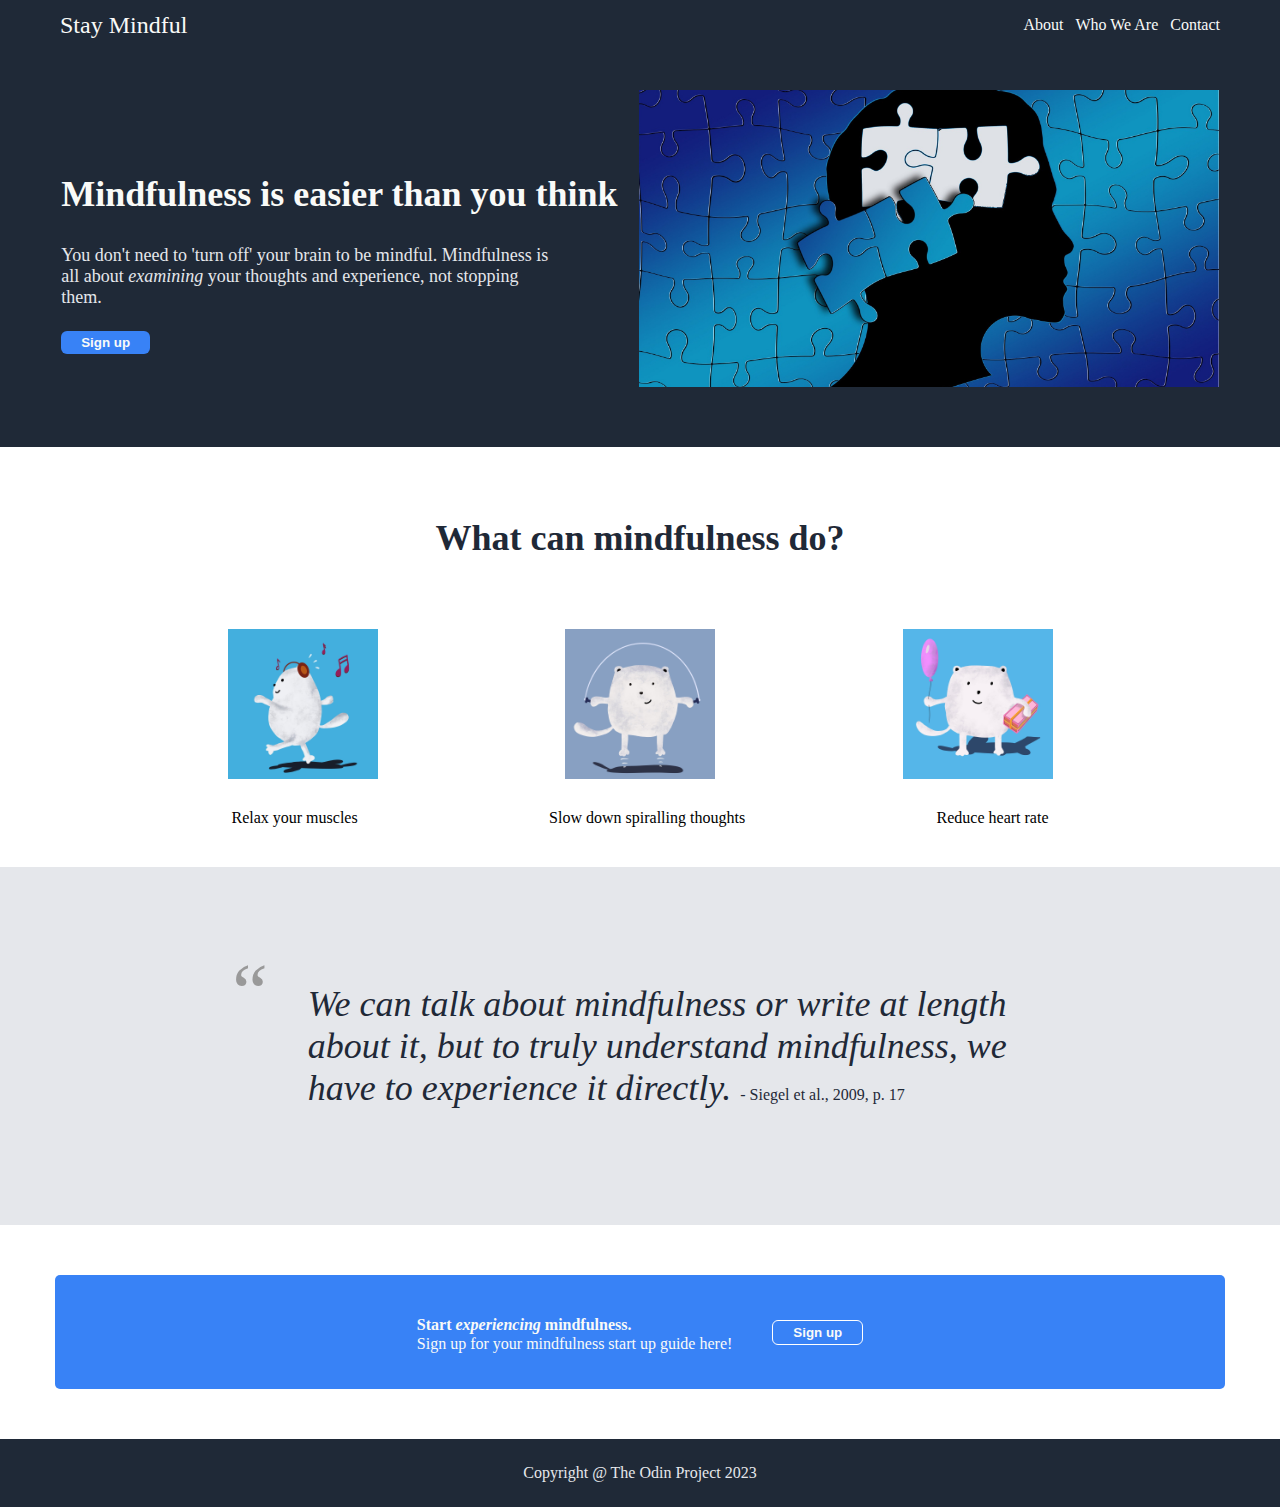
<file: index.html>
<!DOCTYPE html>
<html lang="en">

<head>
  <meta charset="UTF-8">
  <meta name="viewport" content="width=device-width, initial-scale=1.0">
  <link href="styles.css" rel="stylesheet">
  <title>Mindfulness</title>
</head>

<body>
  <div class="header-container">
    <nav class="top-menu">
      <div class="logo">Stay Mindful
      </div>
      <ul>
        <li><a href="about.html">About</a></li>
        <li><a href="who-we-are.html">Who We Are</a></li>
        <li><a href="contact.html">Contact</a></li>
      </ul>
    </nav>

    <div class="hero">
      <div class="title">
        <h2>Mindfulness is easier than you think</h2>
        <p class="secondary">You don't need to 'turn off' your brain to be mindful. Mindfulness is all about
          <em>examining</em> your thoughts and experience, not stopping them.</em></p>
        <button>Sign up</button>
      </div>
      <img src="images/head-puzzle.jpg" alt="head silhouette with puzzle pieces missing">
    </div>
  </div>

  <div class="content-container">
    <h2>What can mindfulness do?</h2>
    <div class="info-pics">
      <div class="pics">
        <img src="images/cat1.jpg" alt="cartoon cat listening to music">
        <img src="images/cat2.jpg" alt="cartoon cat skipping rope">
        <img src="images/cat3.jpg" alt="cartoon cat holding gift and balloon">
      </div>
      <div class="info">
        <div class="info-text">Relax your muscles
        </div>
        <div class="info-text">Slow down spiralling thoughts
        </div>
        <div class="info-text">Reduce heart rate
        </div>

      </div>

    </div>

  </div>

  <div class="quote">
    <blockquote cite="https://positivepsychology.com/mindfulness-quotes/" class="quote-text">We can talk about
      mindfulness or write at length about it, but to truly understand mindfulness, we have to experience it directly.
      <span> - Siegel et al., 2009, p. 17</span>
    </blockquote>
  </div>

  <div class="banner">
    <div class="words">
      <h4>Start <em>experiencing</em> mindfulness.</h4>
      <p>Sign up for your mindfulness start up guide here!</p>
    </div>
    <button>Sign up</button>

  </div>



</body>

<footer>
  Copyright @ The Odin Project 2023
</footer>

</html>
</file>
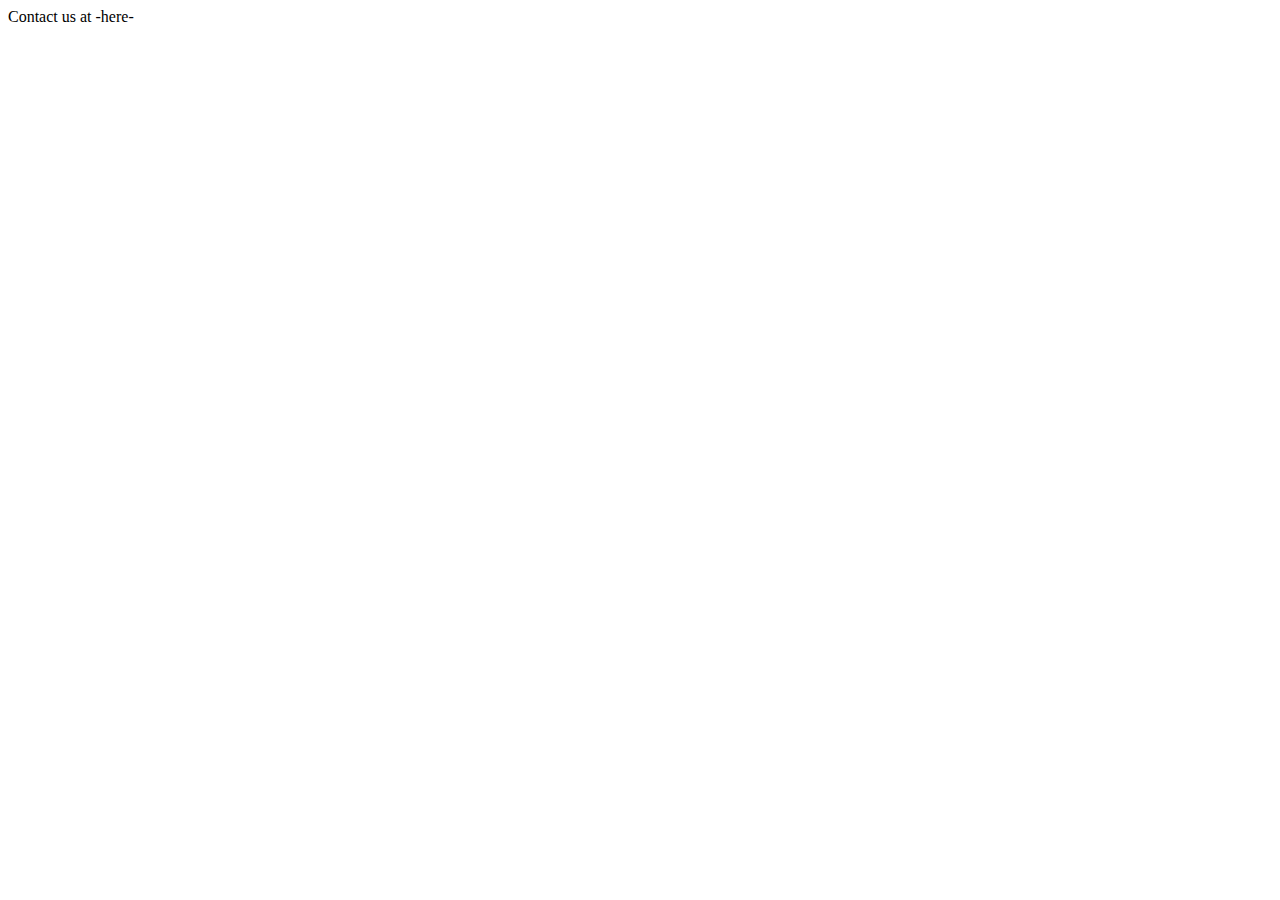
<file: contact.html>
<!DOCTYPE html>
<html lang="en">
<head>
    <meta charset="UTF-8">
    <meta name="viewport" content="width=device-width, initial-scale=1.0">
    <title>Contact</title>
</head>
<body>
    Contact us at -here-
</body>
</html>
</file>
<file: styles.css>
html {
    height: 100%;
    width: 100%;
  }
  
  body {
    margin: 0;
  }
  
  .header-container {
    background-color: #1F2937;
    color: #f9faf8;
    font-size: 24px;
    padding: 0 60px;
  }
  
  .top-menu {
    padding-bottom: 40px;
  }
  
  .top-menu,
  ul {
    display: flex;
  }
  
  .logo {
    padding-top: 12px;
  }
  
  .top-menu ul {
    list-style: none;
    margin-left: auto;
    /*flex box fix?*/
    gap: 12px;
    font-size: 16px;
  }
  
  
  .top-menu li a {
    text-decoration: none;
    color: #f9faf8;
  }
  
  .top-menu li a:hover {
    text-decoration: underline;
  }
  
  
  .title h2 {
    font-size: 36px;
    font-weight: bolder;
    color: #F9FAF8
  }
  
  .secondary {
    font-size: 18px;
    color: #E5e7eb;
    max-width: 500px;
  }
  
  .title button {
    color: #f9faf8;
    border: none;
    border-radius: 6px;
    padding: 4px 20px;
    font-weight: 700;
  }
  
  .hero img {
    max-width: 50%;
    height: auto;
    padding: 0 0 20px 20px;
  }
  
  .hero {
    display: flex;
    flex: 1;
    justify-content: space-evenly;
    align-items: center;
    padding-bottom: 40px;
  }
  
  button,
  .banner {
    background-color: #3882f6;
  }
  
  .content-container {
    padding: 40px 80px;
    display: flex;
    flex-direction: column;
  }
  
  .content-container h2 {
    font-size: 36px;
    font-weight: bolder;
    color: #1f2937;
    padding-bottom: 10px;
    align-self: center;
  }
  
  
  .pics {
    display: flex;
    gap: 40px;
    justify-content: space-evenly;
    padding: 30px 0;
  }
  
  .info {
    display: flex;
    gap: 40px;
    justify-content: space-evenly;
  }
  
  
  .pics img {
    max-width: 150px;
  }
  
  .quote {
    background-color: #e5e7eb;
    padding: 80px;
    display: flex;
    justify-content: center;
  }
  
  .quote:before {
    content: "“";
    font-size: 80px;
    color: #999999;
  }
  
  .quote-text {
    font-size: 36px;
    font-style: italic;
    color: #1f2937;
    max-width: 700px;
  
  }
  
  span {
    font-size: 16px;
    font-style: normal;
  }
  
  
  .banner {
    display: flex;
    margin: 50px 55px;
    padding: 20px 0;
    border-radius: 5px;
    justify-content: center;
    gap: 40px;
    color: #F9FAF8
  }
  
  h4 {
    margin-block-end: -15px;
  }
  
  .banner button {
    border: 1px solid white;
    color: #f9faf8;
    border-radius: 6px;
    font-weight: 700;
    align-self: center;
    padding: 4px 20px;
  
  }
  
  footer {
    background-color: #1f2937;
    color: #e5e7eb;
    display: flex;
    justify-content: center;
    align-items: center;
    padding: 25px 0;
  }
  
  @media screen and (max-width: 500px) {
    .hero {
      flex-flow: row wrap;
      gap: 30px;
    }
  }
</file>
